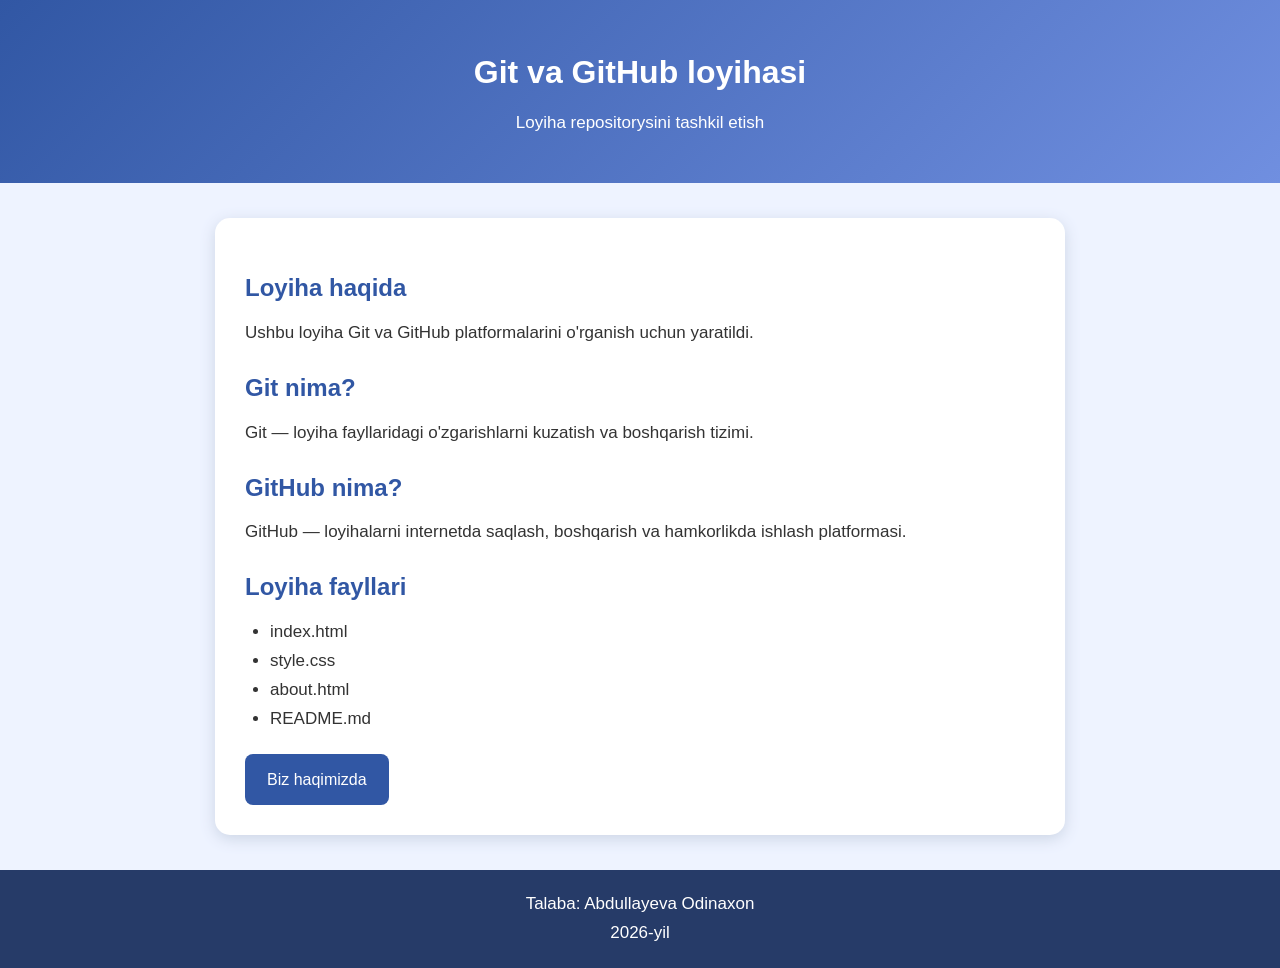
<file: index.html>
<!DOCTYPE html>
<html lang="uz">
<head>
    <meta charset="UTF-8">
    <meta name="viewport" content="width=device-width, initial-scale=1.0">
    <title>Git va GitHub loyihasi</title>
    <link rel="stylesheet" href="style.css">
</head>
<body>

    <header>
        <h1>Git va GitHub loyihasi</h1>
        <p>Loyiha repositorysini tashkil etish</p>
    </header>

    <main>
        <h2>Loyiha haqida</h2>

        <p>
            Ushbu loyiha Git va GitHub platformalarini
            o'rganish uchun yaratildi.
        </p>

        <h2>Git nima?</h2>

        <p>
            Git — loyiha fayllaridagi o'zgarishlarni
            kuzatish va boshqarish tizimi.
        </p>

        <h2>GitHub nima?</h2>

        <p>
            GitHub — loyihalarni internetda saqlash,
            boshqarish va hamkorlikda ishlash platformasi.
        </p>

        <h2>Loyiha fayllari</h2>

        <ul>
            <li>index.html</li>
            <li>style.css</li>
            <li>about.html</li>
            <li>README.md</li>
        </ul>

        <a href="about.html">Biz haqimizda</a>
    </main>

    <footer>
        <p>Talaba: Abdullayeva Odinaxon</p>
        <p>2026-yil</p>
    </footer>

</body>
</html>
</file>
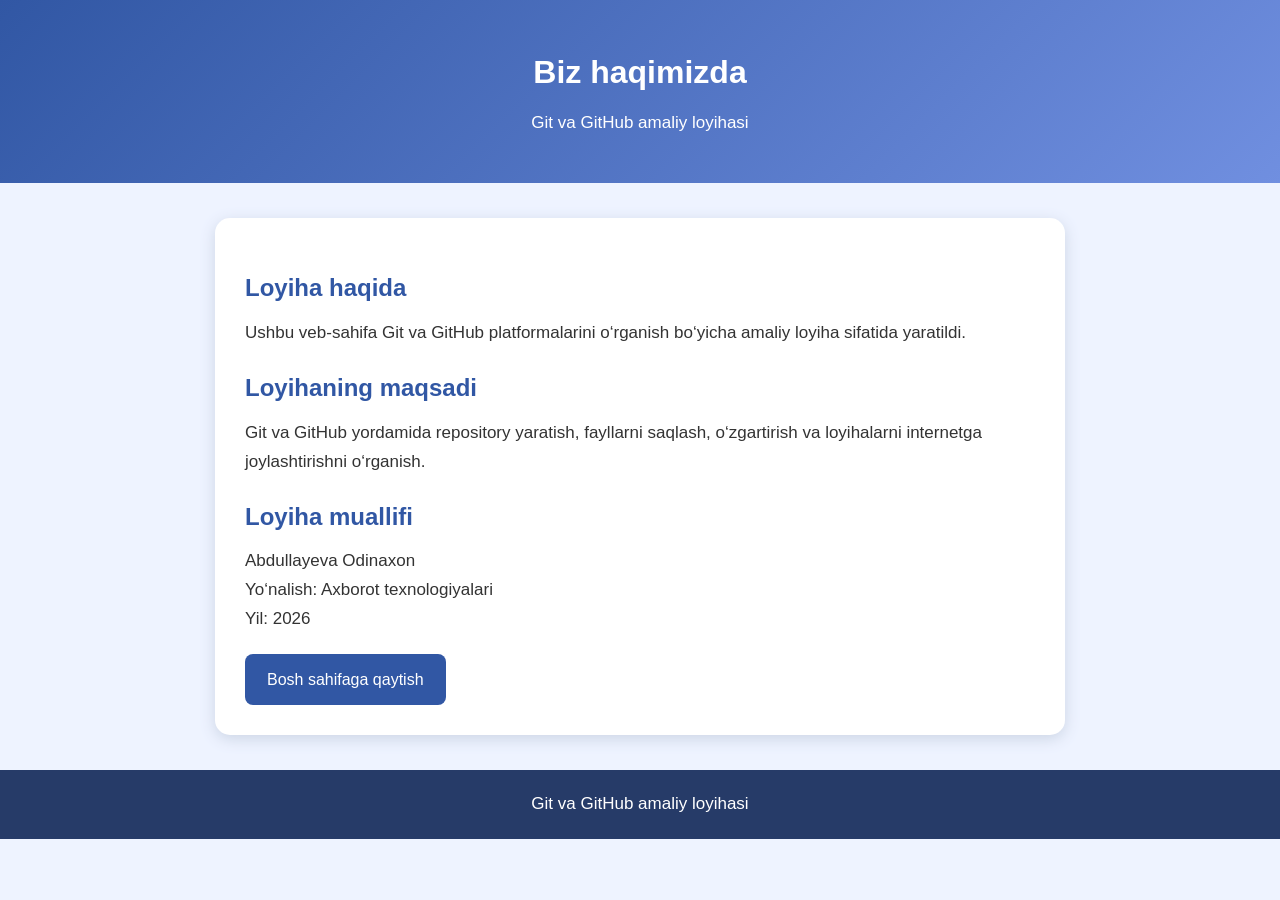
<file: about.html>
<!DOCTYPE html>
<html lang="uz">
<head>
    <meta charset="UTF-8">
    <meta name="viewport" content="width=device-width, initial-scale=1.0">
    <title>Biz haqimizda</title>
    <link rel="stylesheet" href="style.css">
</head>
<body>

<header>
    <h1>Biz haqimizda</h1>
    <p>Git va GitHub amaliy loyihasi</p>
</header>

<main>
    <h2>Loyiha haqida</h2>
    <p>
        Ushbu veb-sahifa Git va GitHub platformalarini
        o‘rganish bo‘yicha amaliy loyiha sifatida yaratildi.
    </p>

    <h2>Loyihaning maqsadi</h2>
    <p>
        Git va GitHub yordamida repository yaratish,
        fayllarni saqlash, o‘zgartirish va loyihalarni
        internetga joylashtirishni o‘rganish.
    </p>

    <h2>Loyiha muallifi</h2>
    <p>Abdullayeva Odinaxon</p>
    <p>Yo‘nalish: Axborot texnologiyalari</p>
    <p>Yil: 2026</p>

    <a href="index.html">Bosh sahifaga qaytish</a>
</main>

<footer>
    <p>Git va GitHub amaliy loyihasi</p>
</footer>

</body>
</html>
</file>
<file: style.css>
* {
    margin: 0;
    padding: 0;
    box-sizing: border-box;
}

body {
    font-family: Arial, sans-serif;
    background: #eef3ff;
    color: #333;
    line-height: 1.7;
}

header {
    background: linear-gradient(135deg, #3157a4, #708fe0);
    color: white;
    text-align: center;
    padding: 45px 20px;
}

header h1 {
    font-size: 32px;
    margin-bottom: 10px;
}

main {
    max-width: 850px;
    margin: 35px auto;
    padding: 30px;
    background: white;
    border-radius: 15px;
    box-shadow: 0 4px 15px #ccd5e5;
}

h2 {
    color: #3157a4;
    margin: 20px 0 10px;
}

p, li {
    font-size: 17px;
}

ul {
    padding-left: 25px;
}

a {
    display: inline-block;
    margin-top: 20px;
    padding: 12px 22px;
    background: #3157a4;
    color: white;
    text-decoration: none;
    border-radius: 8px;
}

a:hover {
    background: #203d79;
}

footer {
    background: #263b68;
    color: white;
    text-align: center;
    padding: 20px;
}
</file>
